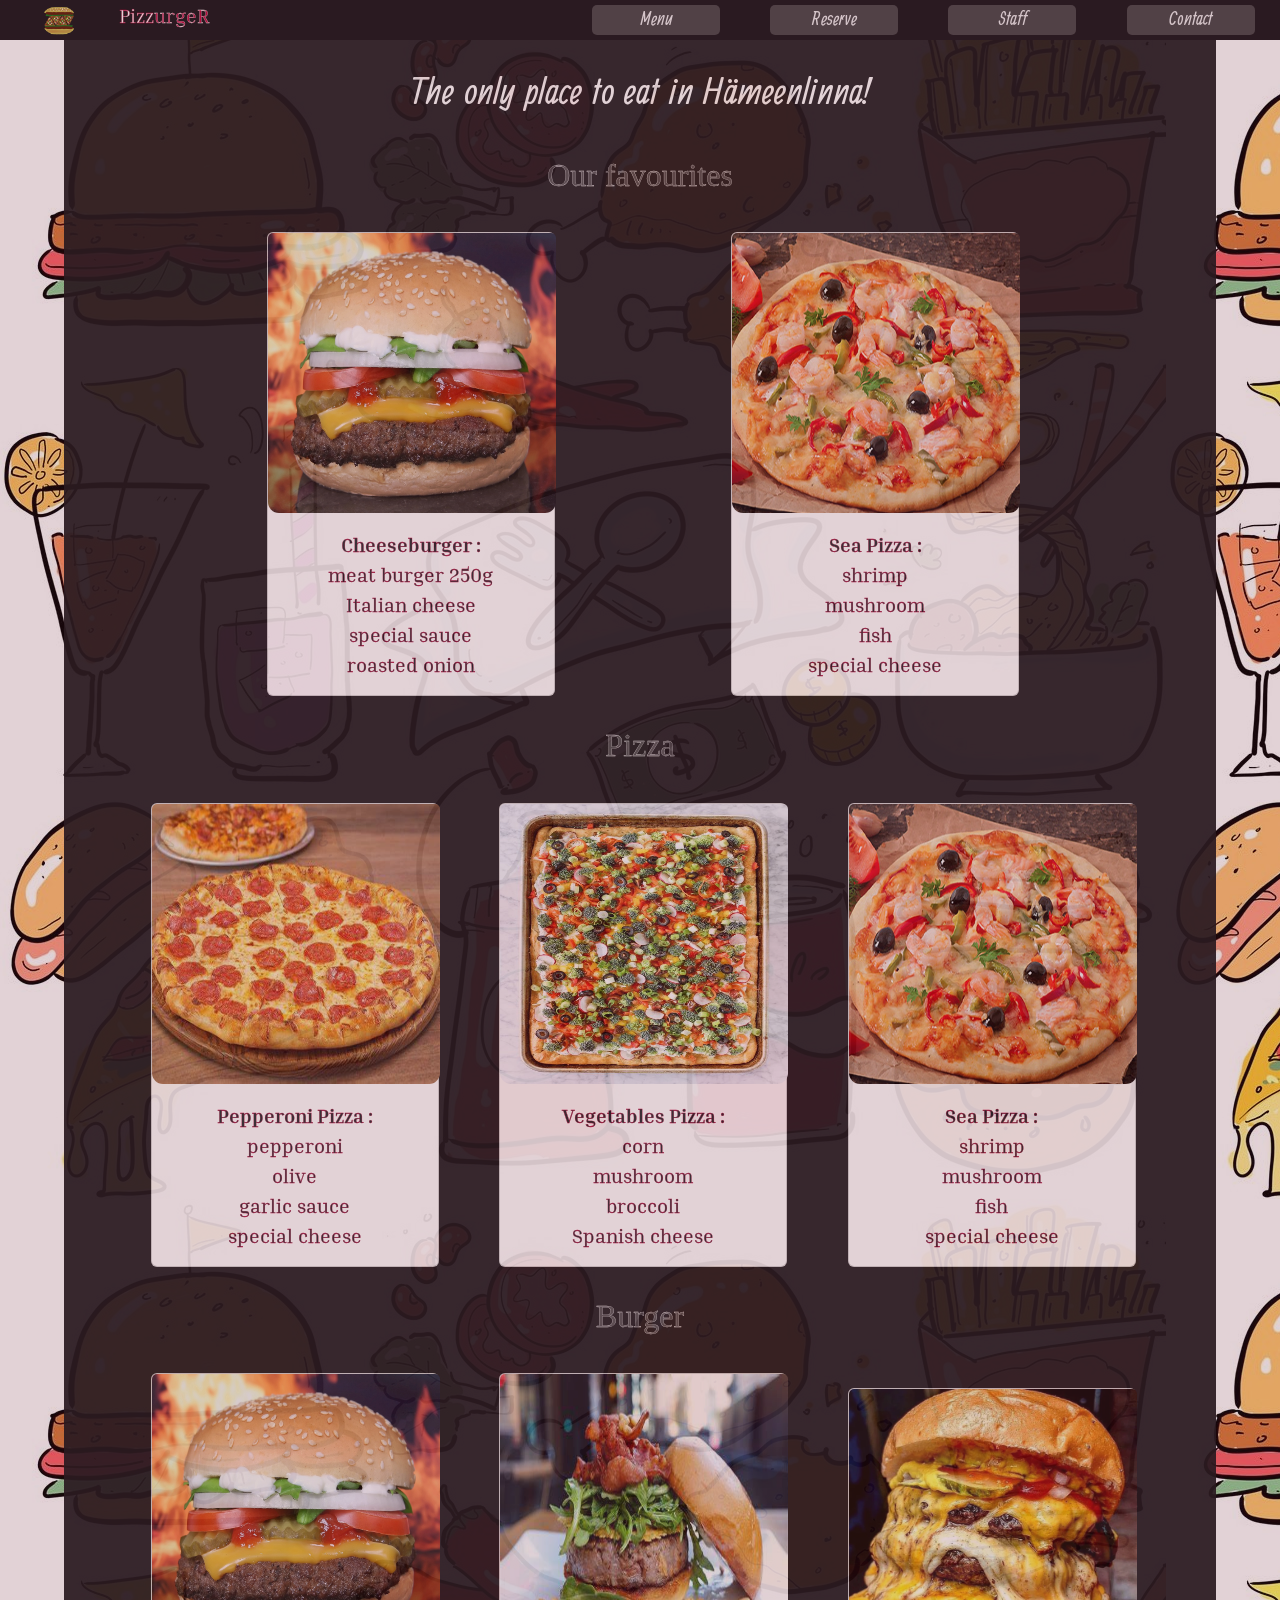
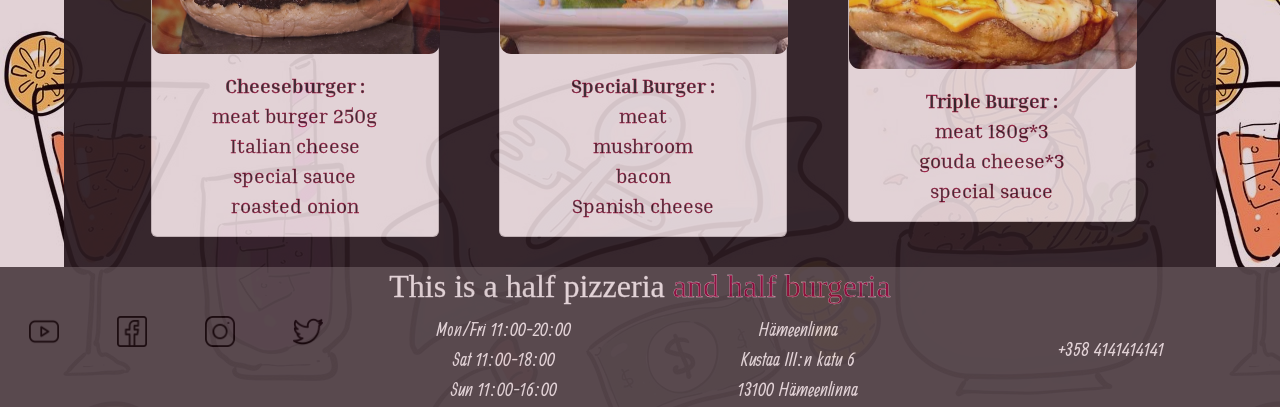
<file: layout/menu.html>
<!DOCTYPE html>
<html lang="en">
<head>
    <meta charset="UTF-8">
    <meta http-equiv="X-UA-Compatible" content="IE=edge">
    <meta name="viewport" content="width=device-width, initial-scale=1.0">
    <title>menu</title>
    <link rel="preconnect" href="https://fonts.googleapis.com">
    <link rel="preconnect" href="https://fonts.gstatic.com" crossorigin>
    <link href="https://fonts.googleapis.com/css2?family=Ranga&display=swap" rel="stylesheet">
    <link rel="preconnect" href="https://fonts.googleapis.com">
    <link rel="preconnect" href="https://fonts.gstatic.com" crossorigin>
    <link href="https://fonts.googleapis.com/css2?family=Inria+Serif:wght@300&display=swap" rel="stylesheet">
    <link href="https://cdn.jsdelivr.net/npm/bootstrap@5.3.0-alpha1/dist/css/bootstrap.min.css" rel="stylesheet" integrity="sha384-GLhlTQ8iRABdZLl6O3oVMWSktQOp6b7In1Zl3/Jr59b6EGGoI1aFkw7cmDA6j6gD" crossorigin="anonymous">
    <link rel="stylesheet" href="menu.css">
</head>
<body>

<div class="grid-container">

    <div class="header">
        <div style="flex-grow: 3; vertical-align: middle; "><a href="contact.html" class="button vcenter">Contact</a></div>
        <div style="flex-grow: 3; vertical-align: middle; "><a href="staff.html" class="button vcenter">Staff</a> </div>
        <div style="flex-grow: 3; vertical-align: middle; "><a href="reserve.html" class="button vcenter">Reserve</a> </div>
        <div style="flex-grow: 3; vertical-align: middle; "><a href="menu.html" class="button vcenter">Menu</a> </div>
        <div style="flex-grow: 5;"></div>
        <div class="visible" style="flex-grow: 1;"><p>Pizz</p><p1>urgeR</p1></div> 
        <div style="flex-grow: 2;"> <a href="index.html"><img style="width: 40px; padding: 5px;" class="vcenter" src="images/logo.png" alt="logo"></a></div> 
    </div>
    
    <div class="main">
        <div class="cntrblock">
            <h1>The only place to eat in Hämeenlinna! </h1>
        </div>
        <div class="cntrblock"><h2>Our favourites</h2></div>
        <div class="imgblock">
            <div class="card" style="width: 18rem;">
                <img class="card-img-top" style="height: 280px; width: 288px;" src="images/menuItem1.jpg" alt="item1">
                <div class="card-body">
                <p class="card-text"><b>Cheeseburger :</b><br>meat burger 250g <br> Italian cheese<br> special sauce <br> roasted onion</p>
                </div>
            </div>
        </div>
        <div class="imgblock">
            <div class="card" style="width: 18rem;">
                <img class="card-img-top" style="height: 280px; width: 288px;" src="images/menuItem2.png" alt="item2">
                <div class="card-body">
                <p class="card-text" ><b>Sea Pizza :</b><br>shrimp<br>mushroom <br>fish  <br>special cheese </p>
                </div>
            </div>
        </div>
        <div class="invisible">~~~~~~~~</div>
        <div class="cntrblock"><h2>Pizza</h2></div>
        <div class="imgblock">
            <div class="card" style="width: 18rem;">
                <img class="card-img-top" style="height: 280px; width: 288px;" src="images/menuItem3.jpg" alt="item3">
                <div class="card-body">
                <p class="card-text" ><b>Pepperoni Pizza :</b><br>pepperoni<br>olive <br> garlic sauce <br>special cheese </p>
                </div>
            </div>
        </div>
        <div class="imgblock">
            <div class="card" style="width: 18rem;">
                <img class="card-img-top" style="height: 280px; width: 288px;" src="images/menuItem4.jpg" alt="item4">
                <div class="card-body">
                <p class="card-text" ><b>Vegetables Pizza :</b><br>corn<br>mushroom <br>broccoli  <br>Spanish cheese </p>
                </div>
            </div>
        </div>
        <div class="imgblock">
            <div class="card" style="width: 18rem;">
                <img class="card-img-top" style="height: 280px; width: 288px;" src="images/menuItem2.png" alt="item5">
                <div class="card-body">
                <p class="card-text" ><b>Sea Pizza :</b><br>shrimp<br>mushroom <br>fish  <br>special cheese </p>
                </div>
            </div>
        </div>
        <div class="invisible">~~~~~~~~</div>
        <div class="cntrblock"><h2>Burger</h2></div>
        <div class="imgblock">
            <div class="card" style="width: 18rem;">
                <img class="card-img-top" style="height: 280px; width: 288px;" src="images/menuItem1.jpg" alt="item6">
                <div class="card-body">
                <p class="card-text" ><b>Cheeseburger :</b><br>meat burger 250g <br> Italian cheese<br> special sauce <br> roasted onion</p>
                </div>
            </div>
        </div>
        <div class="imgblock">
            <div class="card" style="width: 18rem;">
                <img class="card-img-top" style="height: 280px; width: 288px;" src="images/menuItem5.jpg" alt="item7">
                <div class="card-body">
                <p class="card-text" ><b>Special Burger :</b><br>meat<br>mushroom <br>bacon   <br>Spanish cheese </p>
                </div>
            </div>
        </div>
        <div class="imgblock">
            <div class="card" style="width: 18rem;">
                <img class="card-img-top" style="height: 280px; width: 288px;" src="images/menuItem6.jpg" alt="item8">
                <div class="card-body">
                <p class="card-text" ><b>Triple Burger :</b><br>meat 180g*3 <br>gouda cheese*3 <br>special sauce </p>
                </div>
            </div>
        </div>
    </div>
    
    <div class="footer">
    
    <div style="flex-grow: 24;">
        <h2><p2 style="color:#fff; padding: 0;" >This is a half pizzeria </p2>
    <p3 style="color: #950740; padding: 0 ;">and half burgeria</p3></h2>
    </div>
    <div class="break"></div>
    
    <div style="flex-grow: 1;"><img style="width: 35%; border-radius: 0px;" src="images/youtube.jpg" alt="youtube"></div>
    <div style="flex-grow: 1;"><img style="width: 35%; border-radius: 0px;" src="images/facebook.jpg" alt="facebook"></div>
    <div style="flex-grow: 1;"><img style="width: 35%; border-radius: 0px;" src="images/instagram.jpg" alt="instagram"></div>
    <div style="flex-grow: 1;"><img style="width: 35%; border-radius: 0px;" src="images/twitter.jpg" alt="twitter"></div>

    <div style="flex-grow: 7;">Mon/Fri  11:00-20:00<br> Sat 11:00-18:00 <br> Sun 11:00-16:00</div>
    <div style="flex-grow: 7;">Hämeenlinna<br>Kustaa III:n katu 6<br>13100 Hämeenlinna</div>
    <div style="flex-grow: 8; padding: 20px;">+358 4141414141</div>
    </div>
    
</div>
<script src="https://cdn.jsdelivr.net/npm/bootstrap@5.3.0-alpha1/dist/js/bootstrap.bundle.min.js" integrity="sha384-w76AqPfDkMBDXo30jS1Sgez6pr3x5MlQ1ZAGC+nuZB+EYdgRZgiwxhTBTkF7CXvN" crossorigin="anonymous"></script>
</body>
</html>
</file>
<file: layout/menu.css>
body {
    font-family: 'Ranga', cursive; 
    font-size: 20px;
    vertical-align: middle;
    text-align: center;
    align-content: center;
    background-color: #6f2232;
    word-wrap: break-word;
    hyphens: auto;
    margin: 0;
    color: #ffff;
    position: relative;
    }
    
    img {
            border-radius: 11px;
            width: 100%;
       }
       
       p{
            font-family:'Inria Serif';
            -webkit-text-stroke-width: 0.3px;
            -webkit-text-stroke-color: #C3073F; 
       }
       p1{
              font-family:'Inria Serif';
              color:#C3073F;
              -webkit-text-stroke-width: 0.3px;
              -webkit-text-stroke-color: #ffffff; 
       }
       h2{
              font-family:'Rancho', cursive;
              color:#4E4E50;
              -webkit-text-stroke-width: 0.3px;
              -webkit-text-stroke-color: #ffffff; 
       }
       .vcenter {
       margin: 0;
       position: absolute;
       top: 50%;
       -ms-transform: translate(-50%, -50%);
       transform: translate(-50%, -50%);
       }
       
       .header { grid-area: header; background-color:#1A1A1D; opacity: 100%;             
           position: sticky; top: 0; z-index: 1;
           display: flex;
           flex-direction: row-reverse;
           align-items: stretch;
       }
        .header a {
           text-decoration: none;
           color: #fff;
        }
       
       .main { grid-area: main; background-color: #1A1A1D; opacity: 93%;
           display: flex;
           flex-wrap: wrap;
           flex-direction: row;
           justify-content: space-evenly;
           align-items: center;
           align-content: space-around;
           flex-basis: auto;
           column-gap: 10px;
           row-gap: 30px;
           padding: 30px;
           align-content: stretch;
       }
       
       .left {
           grid-area: left;
           opacity: 0%;
       }
       .right { 
           grid-area: right;
           opacity: 0%;
       }
       .footer { 
           grid-area: footer;
           background-color:#4E4E50;
           opacity: 96%;
           display:flex;
           flex-wrap: wrap;
       }
       
       .grid-container {    background-image: url('images/bg.jpg');
           opacity: 80%;
           min-height: 100vh;
           display: grid;
       }
       
       .grid-container {
           grid-template-rows: 40px auto 140px;
           grid-template-columns: 5vw auto auto auto auto auto auto auto auto auto auto 5vw;
           grid-template-areas:
           'header header header header header header header header header header header header'
           'left main main main main main main main main main main right'
           'footer footer footer footer footer footer footer footer footer footer footer footer';
       }
       
       .grid-container > div {
           object-fit: cover;
       }
       
       .button {
           width: 10vw;
           font-family: 'Ranga', cursive;
           background-color: #4E4E50;
           color: #ffff;
           font-size: 100%;
           opacity: 93%;
           border-radius: 5px;
           
       }
       
       .button:hover {
           box-shadow: 0 10px 16px 0 rgba(235, 190, 157, 0.13),0 50px 50px 0 rgba(0,0,0,0.19);
       }
       
       .imgblock {    
           min-width: 15vw;
           max-width: 22vw;
           height: auto;
       }
       
       .txtblock {
           min-width: 60%;
           max-width: 70%;
           height: auto;
           flex-grow: auto;
       }
       .cntrblock {
           min-width:90%;
           max-width: 100vw;;
       }
       .cntrblock > img {
           width: 30%;
       }
       
       .break {
         flex-basis: 100%;
         height: 0;
       }
       
       .invisible {display: none;}
       
       .visible {display: flex;}
       
       @media (max-width: 560px){
       
           
           .grid-container {
           grid-template-rows: 40px auto 240px;
           grid-template-columns: 4vw auto auto auto auto auto auto auto auto auto auto 4vw;
           grid-template-areas:
           'header header header header header header header header header header header header'
           'left main main main main main main main main main main right'
           'footer footer footer footer footer footer footer footer footer footer footer footer';
       }
       
           .invisible {display: flex; width: 100%;}
           .main {padding: 15px;}
           .txtblock {min-width: 80%; max-width:100%;}
           .visible {display: none;}
           .header a {
               text-decoration: none;
               color: #fff;
               font-size:13px;
            }
            .button { width: 14%; font-size: 70%;}
       }
       
       
       .carousel-item > img {
           height: auto;
           width: 45%;
           margin: auto;
         }
         
         #carousel {
           padding-bottom: 100px;
         
         }
         
         .carousel-indicators {
           padding-bottom: 60px;
         }
         
         .image1{
           width: 400px;
           height: auto;
         
         }
@media (max-width:830px){
    .main{
        display: block;
    }
    .main h2{
        text-align: left;
    }
    .main img{
        width:50%
    }
}
@media screen and (min-device-width: 450px) and (max-device-width: 900px) { 
    .main{
        display: block;
    }
    .main h2{
        text-align: left;
    }
    .imgblock{
        margin-left:200px;
    }
}
</file>
